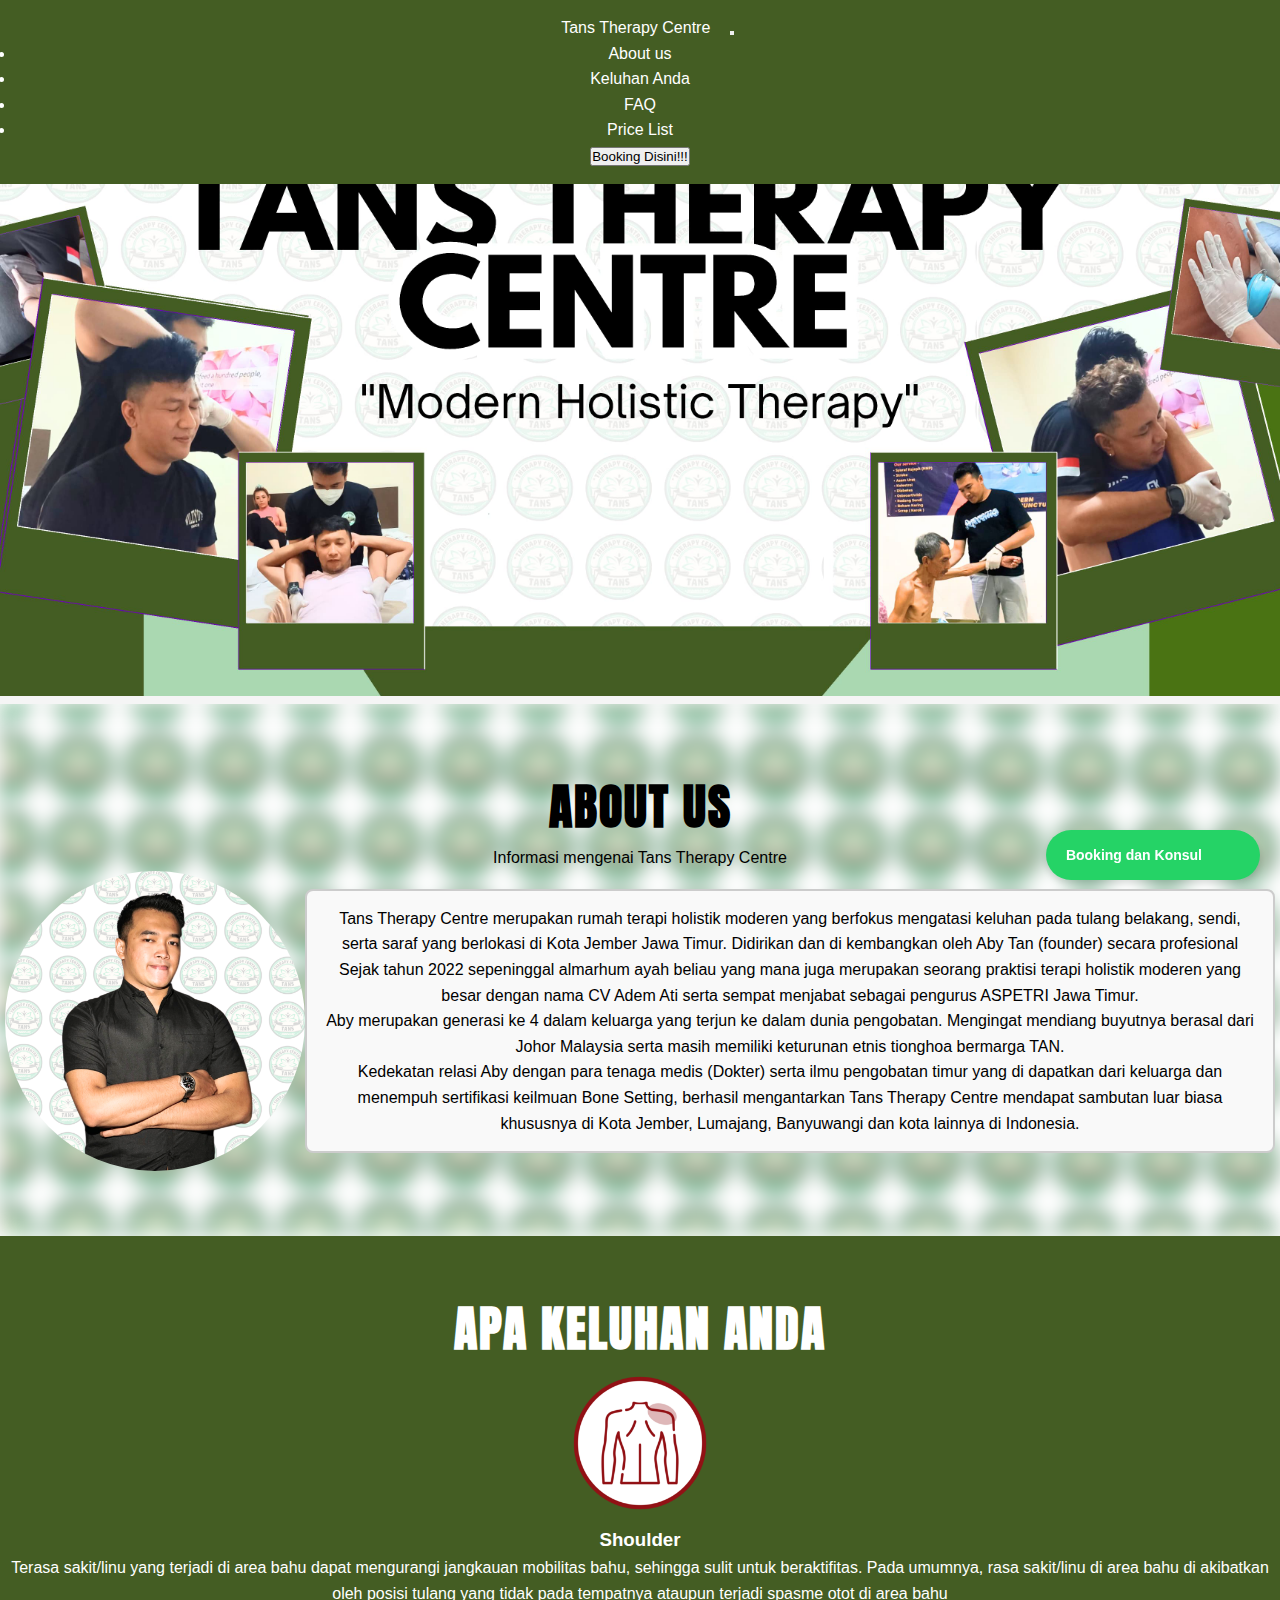
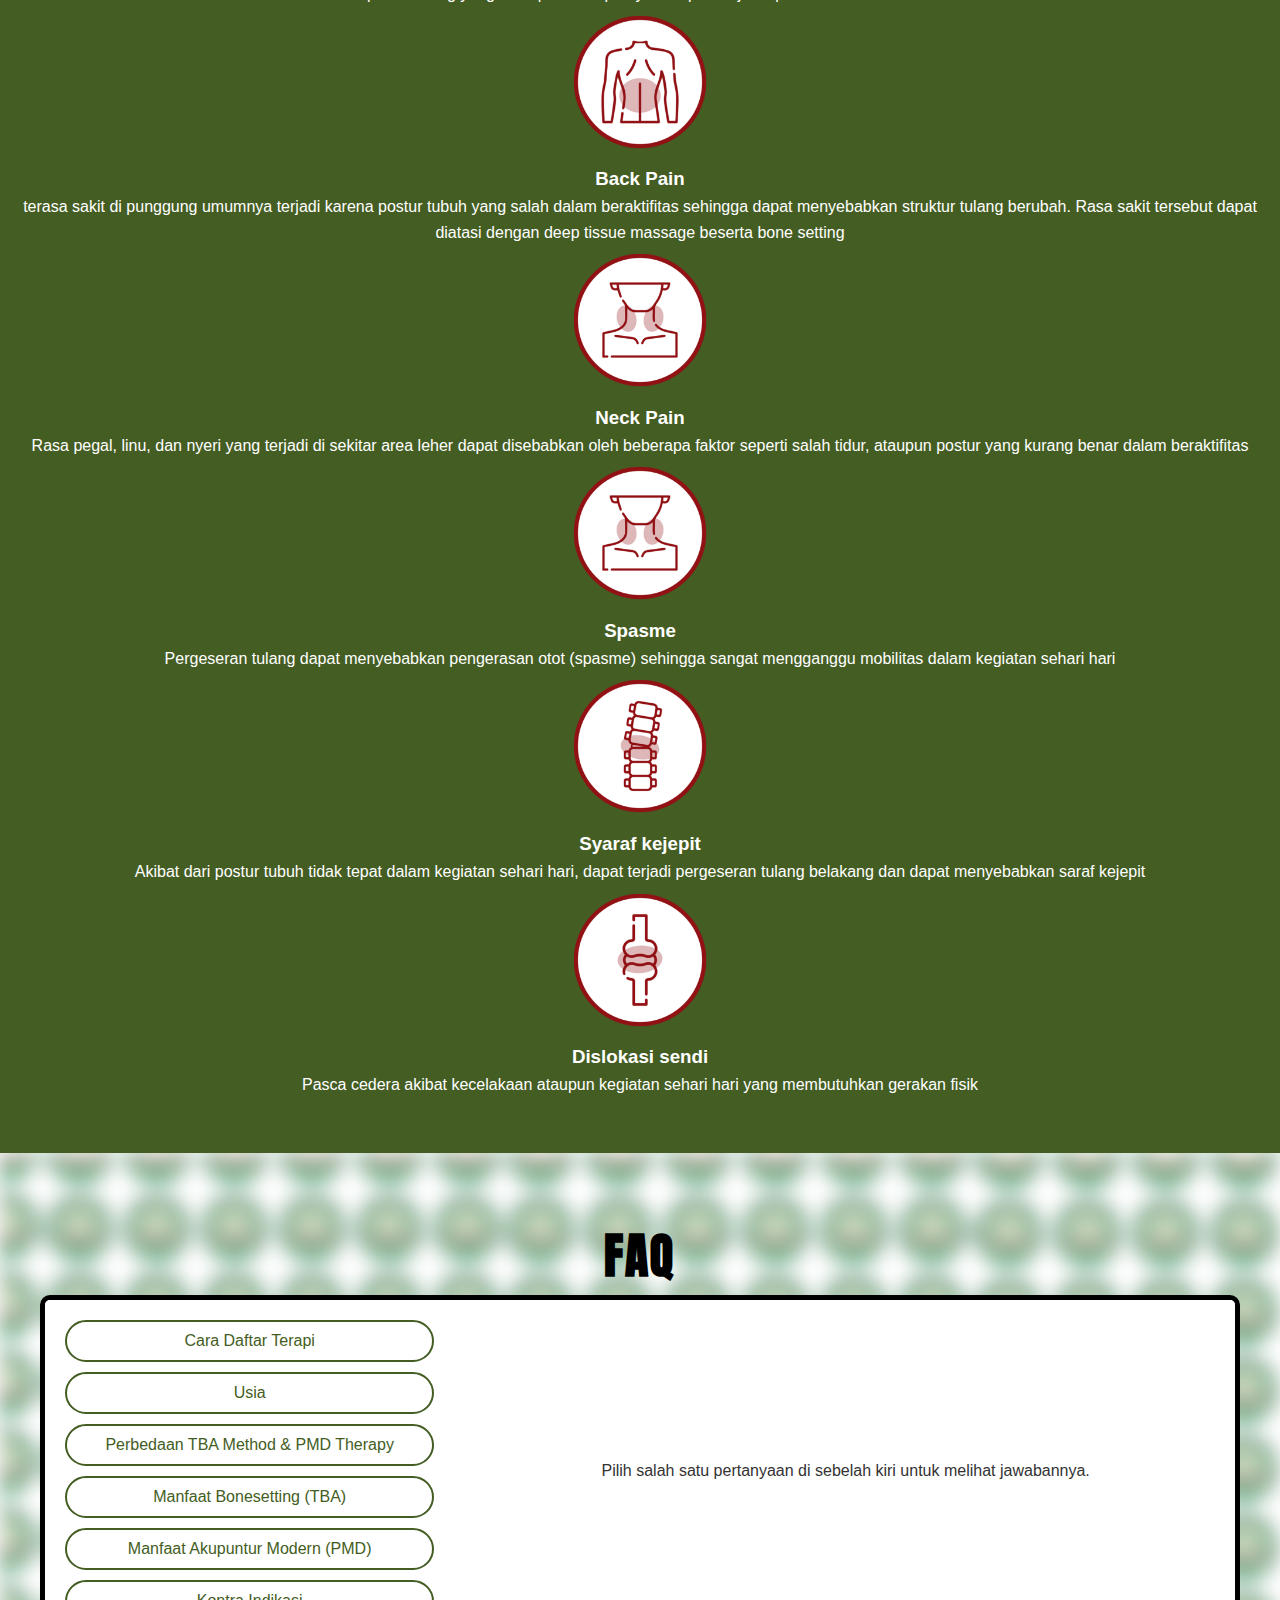
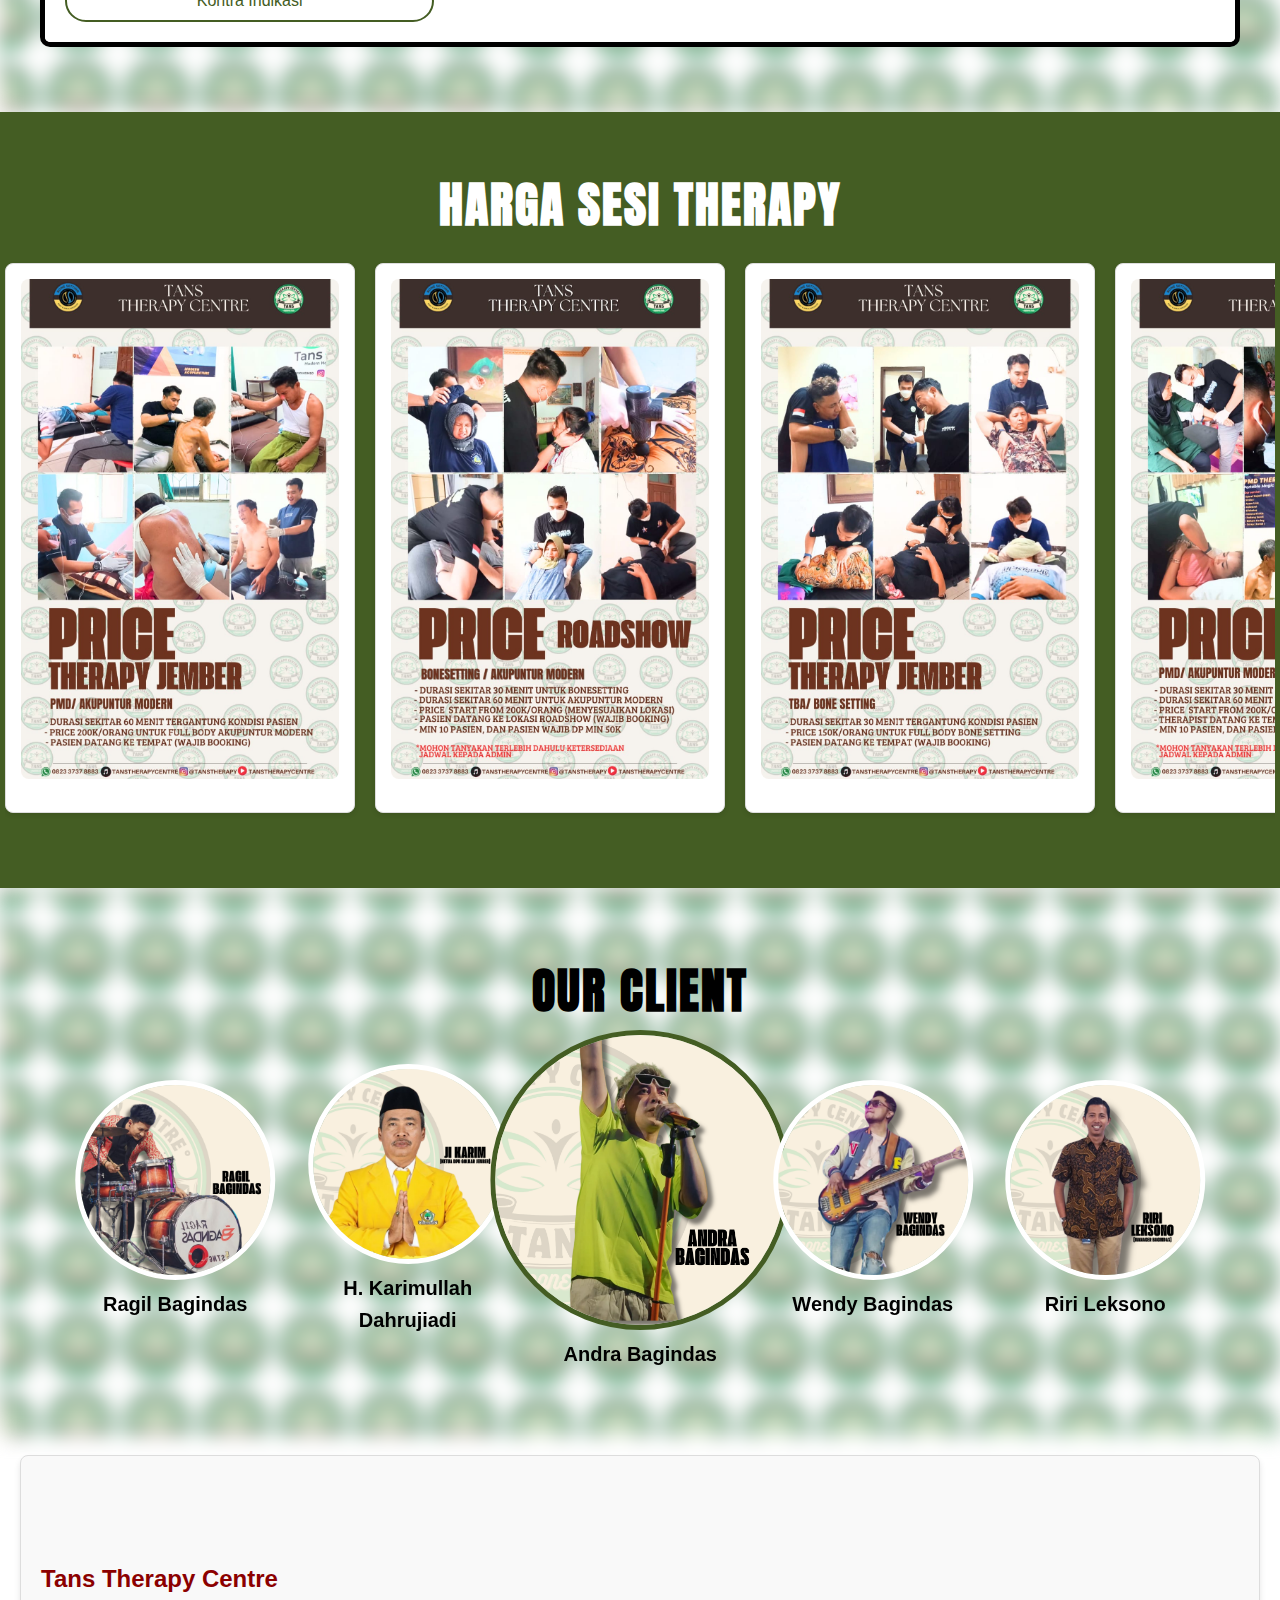
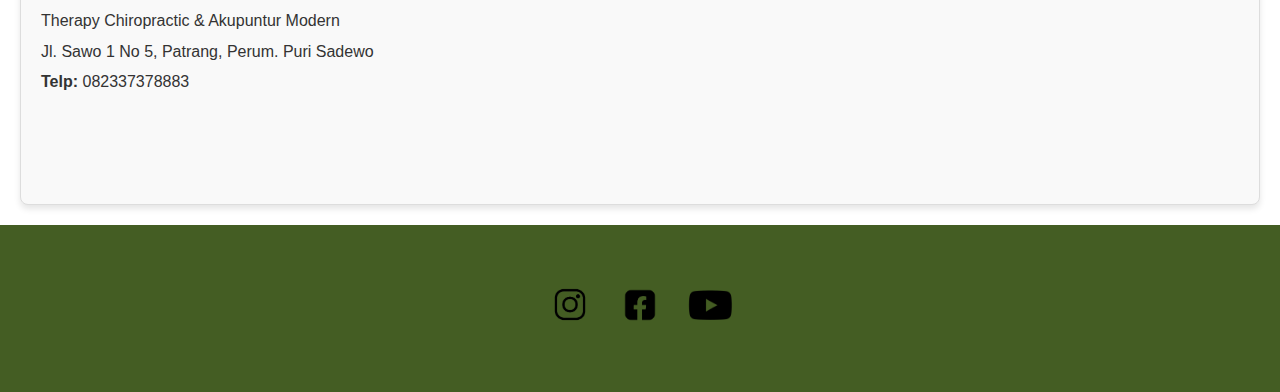
<file: index.html>
<!DOCTYPE html>
<html lang="en">
  <head>
    <meta charset="UTF-8" />
    <meta http-equiv="X-UA-Compatible" content="IE=edge" />
    <meta name="viewport" content="width=device-width, initial-scale=1.0" />
    <title>Tans Therapy Centre</title>
    <link
      href="https://cdn.jsdelivr.net/npm/bootstrap@5.0.0-beta3/dist/css/bootstrap.min.css"
      rel="stylesheet"
      integrity="sha384-eOJMYsd53ii+scO/bJGFsiCZc+5NDVN2yr8+0RDqr0Ql0h+rP48ckxlpbzKgwra6"
      crossorigin="anonymous"
    />
    <link
      rel="stylesheet"
      href="https://pro.fontawesome.com/releases/v5.10.0/css/all.css"
      integrity="sha384-AYmEC3Yw5cVb3ZcuHtOA93w35dYTsvhLPVnYs9eStHfGJvOvKxVfELGroGkvsg+p"
      crossorigin="anonymous"
    />

    <link href="https://fonts.googleapis.com/css2?family=Anton&display=swap" rel="stylesheet">
    <link rel="stylesheet" href="https://cdn.jsdelivr.net/npm/swiper@9/swiper-bundle.min.css"/>
    <link rel="stylesheet" href="style.css" />
  </head>
  <body>
    <!-- navigasi -->
    <nav class="navbar navbar-expand-lg navbar-dark shadow-lg fixed-top">
      <div class="container">
          <a class="navbar-brand" href="#">Tans Therapy Centre</a>
          <button
              class="navbar-toggler"
              type="button"
              data-bs-toggle="collapse"
              data-bs-target="#navbarText"
              aria-controls="navbarText"
              aria-expanded="false"
              aria-label="Toggle navigation"
          >
              <span class="navbar-toggler-icon"></span>
          </button>
          <div class="collapse navbar-collapse text-right" id="navbarText">
              <ul class="navbar-nav ms-auto mb-2 mb-lg-0">
                  <li class="nav-item">
                      <a class="nav-link" href="#About-us">About us</a>
                  </li>
                  <li class="nav-item">
                      <a class="nav-link" href="#Keluhan-Anda">Keluhan Anda</a>
                  </li>
                  <li class="nav-item">
                      <a class="nav-link" href="#FAQ">FAQ</a>
                  </li>
                  <li class="nav-item">
                      <a class="nav-link" href="#Price-List">Price List</a>
                  </li>
              </ul>
              <div class="d-grid gap-2 d-md-flex justify-content-md-end">
                  <button class="btn btn-light me-md-2" id="bookAppointmentButton" type="button">Booking Disini!!! </button>
              </div>
          </div>
      </div>
  </nav>

  <script src="https://cdn.jsdelivr.net/npm/bootstrap@5.3.0/dist/js/bootstrap.bundle.min.js"></script>
  <script>
      // Tambahkan event listener ke tombol
      document.getElementById("bookAppointmentButton").addEventListener("click", function() {
          // Pindahkan ke halaman di folder
          window.location.href = "bookappointment/index.html";
      });
  </script>
    <!-- banner -->
    <div class="banner">
      <img src="9.jpeg" alt="Banner Image">
    </div>
    <!-- tentang -->
    <div class="container-fluid pt-5 pb-5" id="About-us">
      <div class="container">
        <strong class="very-bold text-center">ABOUT US</strong>
        <p class="text-center">Informasi mengenai Tans Therapy Centre</p>
    
        <div class="d-flex flex-column flex-md-row align-items-md-center pt-5">
          <!-- Gambar -->
          <img src="pp.png" class="mb-3 mb-md-0 me-md-4" width="300" height="300" alt="Aby Tan" style="border-radius: 50%;">
          
          <!-- Teks dengan border -->
          <div class="bordered-text" style="border: 2px solid #ccc; padding: 15px; background-color: #f9f9f9; border-radius: 8px;">
            <p>
              Tans Therapy Centre merupakan rumah terapi holistik moderen  yang berfokus mengatasi  keluhan pada tulang belakang, sendi, serta saraf yang berlokasi di Kota Jember Jawa Timur. Didirikan dan di kembangkan oleh Aby Tan (founder) secara profesional Sejak tahun 2022 sepeninggal almarhum ayah beliau yang mana juga merupakan seorang praktisi terapi holistik moderen yang besar dengan nama CV Adem Ati serta sempat menjabat sebagai pengurus ASPETRI Jawa Timur.
            </p>
            <p>
              Aby merupakan generasi ke 4 dalam keluarga yang terjun ke dalam dunia pengobatan. Mengingat mendiang buyutnya berasal dari Johor Malaysia serta masih memiliki keturunan etnis tionghoa bermarga TAN.
            </p>
            <p>
              Kedekatan relasi Aby dengan para tenaga medis (Dokter) serta ilmu pengobatan timur yang di dapatkan dari keluarga dan menempuh sertifikasi keilmuan Bone Setting, berhasil mengantarkan Tans Therapy Centre mendapat sambutan luar biasa khususnya di Kota Jember, Lumajang, Banyuwangi dan kota lainnya di Indonesia.
            </p>
          </div>
        </div>
      </div>
    </div>                 
    <!-- layanan -->
    <div class="container-fluid pt-5 pb-5" id="Keluhan-Anda">
      <div class="container text-center">
        <strong class="very-lol">APA KELUHAN ANDA</strong>
        <div class="row pt-4">
          <div class="col-md-4">
            <span class="fa-6x"><img src="1.png" style="width: 150px; height: auto;" /></span>
            <h3 class="mt-3">Shoulder</h3>
            <p>
              Terasa sakit/linu yang terjadi di area bahu dapat mengurangi jangkauan mobilitas bahu, sehingga sulit untuk beraktifitas. Pada umumnya, rasa sakit/linu di area bahu di akibatkan oleh posisi tulang yang tidak pada tempatnya ataupun terjadi spasme otot di area bahu
            </p>
          </div>
        
          <div class="col-md-4">
            <span class="fa-6x"><img src="2.png" style="width: 150px; height: auto;" /></span>
            <h3 class="mt-3">Back Pain</h3>
            <p>
              terasa sakit di punggung umumnya terjadi karena postur tubuh yang salah dalam beraktifitas sehingga dapat menyebabkan struktur tulang berubah. Rasa sakit tersebut dapat diatasi dengan deep tissue massage beserta bone setting
            </p>
          </div>
        
          <div class="col-md-4">
            <span class="fa-6x"><img src="3.png" style="width: 150px; height: auto;" /></span>
            <h3 class="mt-3">Neck Pain</h3>
            <p>
              Rasa pegal, linu, dan nyeri yang terjadi di sekitar area leher dapat disebabkan oleh beberapa faktor seperti salah tidur, ataupun postur yang kurang benar dalam beraktifitas
            </p>
          </div>
        </div>
        
        <div class="row pt-4">
          <div class="col-md-4">
            <span class="fa-6x"><img src="4.png" style="width: 150px; height: auto;" /></span>
            <h3 class="mt-3">Spasme</h3>
            <p>
              Pergeseran tulang dapat menyebabkan pengerasan otot (spasme) sehingga sangat mengganggu mobilitas dalam kegiatan sehari hari
            </p>
          </div>
        
          <div class="col-md-4">
            <span class="fa-6x"><img src="5.png" style="width: 150px; height: auto;" /></span>
            <h3 class="mt-3">Syaraf kejepit</h3>
            <p>
              Akibat dari postur tubuh tidak tepat dalam kegiatan sehari hari, dapat terjadi pergeseran tulang belakang dan dapat menyebabkan saraf kejepit
            </p>
          </div>
        
          <div class="col-md-4">
            <span class="fa-6x"><img src="6.png" style="width: 150px; height: auto;" /></span>
            <h3 class="mt-3">Dislokasi sendi</h3>
            <p>
              Pasca cedera akibat kecelakaan ataupun kegiatan sehari hari yang membutuhkan gerakan fisik
            </p>
          </div>
        </div>
        </div>
      </div>
    </div>
    <!-- portofolio -->
    <div class="container-fluid pt-5 pb-5" id="FAQ">
      <div class="container text-center">
        <strong class="very-bold">FAQ</strong>
        <div class="faq-container">
          <div class="faq-buttons">
              <button onclick="showAnswer(0)">Cara Daftar Terapi</button>
              <button onclick="showAnswer(1)">Usia</button>
              <button onclick="showAnswer(2)">Perbedaan TBA Method & PMD Therapy</button>
              <button onclick="showAnswer(3)">Manfaat Bonesetting (TBA)</button>
              <button onclick="showAnswer(4)">Manfaat Akupuntur Modern (PMD)</button>
              <button onclick="showAnswer(5)">Kontra Indikasi</button>
          </div>
          <div class="faq-answer">
              <p id="answer-text">Pilih salah satu pertanyaan di sebelah kiri untuk melihat jawabannya.</p>
          </div>
          <div class="faq-label">
              <p></p>
          </div>
      </div>
      <script src="script.js"></script>
    </p>
              </div>
            </div>
          </div>
        </div>
      </div>
    </div>
    <script src="script.js"></script>
    <!-- tim -->
    <div class="container-fluid pt-5 pb-5" id="Price-List">
      <div class="container text-center">
        <strong class="very-lol">HARGA SESI THERAPY</strong>
        <div class="scroll-container">
          <div class="scroll-content">
            <div class="card text-center">
              <img src="12.jpeg" class="img-fluid" alt="Neck Shoulder Therapy">
              <h5></h5>
            </div>
    
            <div class="card text-center">
              <img src="11.jpeg" class="img-fluid" alt="Express Full Body">
              <h5></h5>
            </div>
    
            <div class="card text-center">
              <img src="13.jpeg" class="img-fluid" alt="Full Body Therapy">
              <h5></h5>
            </div>
    
            <div class="card text-center">
              <img src="14.jpeg" class="img-fluid" alt="Roadshow Therapy">
              <h5></h5>
            </div>
    
            <div class="card text-center">
              <img src="15.jpeg" class="img-fluid" alt="Knee Area Therapy">
              <h5></h5>
            </div>
          </div>
          <link rel="stylesheet" href="style.css">
    
          <script>
            function navigateTo(service) {
              window.location.href = `bookappointment/index.html?service=${service}`;
            }
          </script>
        </div>
      </div>
    </div>
    <!-- client -->
    <div class="container-fluid" id="Our-Client">
      <div class="container text-center">
          <strong class="very-bold">OUR CLIENT</strong>
          <div class="swiper-container">
              <div class="swiper-wrapper">
                  <div class="swiper-slide profile-card">
                      <img src="19.png" alt="Andra Bagindas">
                      <h3>Andra Bagindas</h3>
                  </div>
                  <div class="swiper-slide profile-card">
                      <img src="20.png" alt="Wendy Bagindas">
                      <h3>Wendy Bagindas</h3>
                  </div>
                  <div class="swiper-slide profile-card">
                      <img src="21.png" alt="Riri Leksono">
                      <h3>Riri Leksono</h3>
                  </div>
                  <div class="swiper-slide profile-card">
                      <img src="22.png" alt="Ragil Bagindas">
                      <h3>Ragil Bagindas</h3>
                  </div>
                  <div class="swiper-slide profile-card">
                      <img src="23.png" alt="H. Karimullah Dahrujiadi">
                      <h3>H. Karimullah Dahrujiadi</h3>
                  </div>
              </div>
          </div>
      </div>
  </div>
  <!-- Swiper JS -->
  <script src="https://cdn.jsdelivr.net/npm/swiper@9/swiper-bundle.min.js"></script>
  <script src="script1.js"></script>
    <!-- maps -->
    <div class="location-container">
      <div class="address">
        <h2>Tans Therapy Centre</h2>
        <p>Therapy Chiropractic & Akupuntur Modern</p>
        <p>Jl. Sawo 1 No 5, Patrang,  Perum. Puri Sadewo</p>
        <p><strong>Telp:</strong> 082337378883</p>
      </div>
      <div class="map">
        <iframe
          src="https://www.google.com/maps/embed?pb=!1m18!1m12!1m3!1d3949.693669711108!2d113.725974!3d-8.145534!2m3!1f0!2f0!3f0!3m2!1i1024!2i768!4f13.1!3m3!1m2!1s0x0%3A0x0!2zOMKwMDgnNDMuOSJTIDExM8KwNDMnMzMuNSJF!5e0!3m2!1sen!2sid!4v1234567890"
          width="100%"
          height="300"
          style="border:0;"
          allowfullscreen=""
          loading="lazy"
          referrerpolicy="no-referrer-when-downgrade">
        </iframe>
      </div>
    </div>
    <!-- kontak -->
    <div class="container-fluid client pt-5 pb-5">
      <div class="container text-center">
        <div class="row pt-4 gx-4 gy-4">
          <div class="col">
            <a href="https://www.instagram.com/tanstherapy/profilecard/?igsh=MWdyMWlpdzFoengwYg==" target="_blank">
              <img src="16.png" alt="Instagram" />
            </a>
          </div>
          <div class="col">
            <a href="https://www.facebook.com/profile.php?id=61556358546631&mibextid=ZbWKwL" target="_blank">
              <img src="17.png" alt="Facebook" />
            </a>
          </div>
          <div class="col">
            <a href="https://youtube.com/@tanstherapy?si=77sdygnep-eHwqS0" target="_blank">
              <img src="18.png" alt="YouTube" />
            </a>
          </div>
        </div>
      </div>
    </div>
    <div class="floating-button">
      <a href="https://wa.me/6282337378883" target="_blank" class="button">
        Booking dan Konsul
      </a>
    </div>
    </div>    
    </div>
  </body>
</html>
</file>
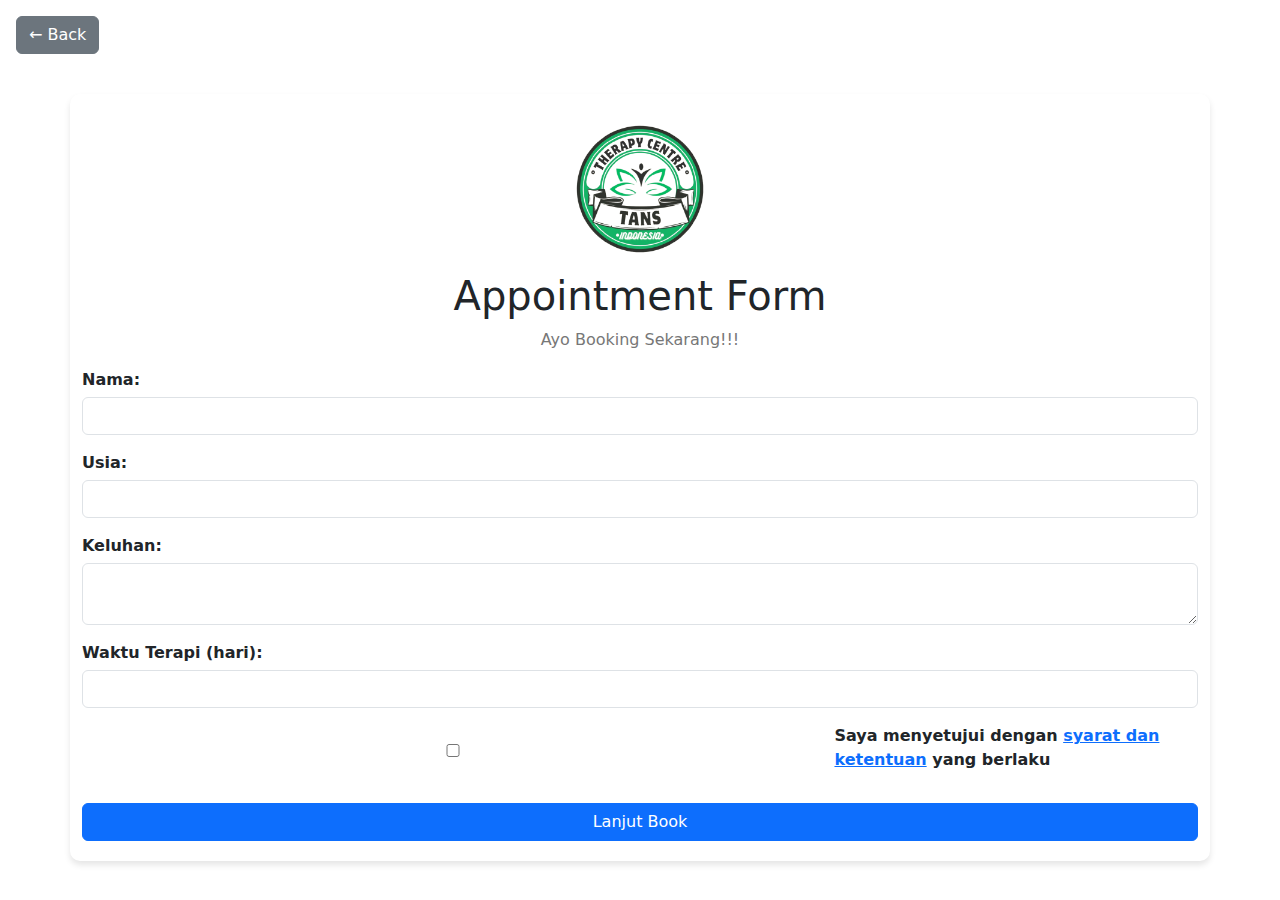
<file: bookappointment/index.html>
<!DOCTYPE html>
<html lang="en">
<head>
  <meta charset="UTF-8">
  <meta name="viewport" content="width=device-width, initial-scale=1.0">
  <title>Appointment Form</title>
  <link rel="stylesheet" href="styles.css">
  <link href="https://cdn.jsdelivr.net/npm/bootstrap@5.3.0/dist/css/bootstrap.min.css" rel="stylesheet">
</head>
<body>

  <button class="back-btn btn btn-secondary m-3" onclick="goBack()">← Back</button>

  <div class="container my-4">
    <div class="text-center">
      <img src="../10.png" alt="Logo" class="mb-2" style="width: 150px; height: auto;">
    </div>
    <h1 class="text-center">Appointment Form</h1>
    <p class="text-center">Ayo Booking Sekarang!!!</p>

    <div class="form-group mb-3">
      <label for="nama">Nama:</label>
      <input type="text" id="nama" class="form-control" required>
    </div>

    <div class="form-group mb-3">
      <label for="usia">Usia:</label>
      <input type="number" id="usia" class="form-control" required>
    </div>

    <div class="form-group mb-3">
      <label for="keluhan">Keluhan:</label>
      <textarea id="keluhan" class="form-control" required></textarea>
    </div>

    <div class="form-group mb-3">
      <label for="waktu">Waktu Terapi (hari):</label>
      <input type="text" id="waktu" class="form-control" required>
    </div>

    <div class="checkbox-group mb-3">
      <input type="checkbox" id="agreement" required>
      <label for="agreement">
        Saya menyetujui dengan <a href="#">syarat dan ketentuan</a> yang berlaku
      </label>
    </div>

    <!-- WhatsApp Button -->
    <a href="#" id="whatsapp-link" class="btn btn-primary w-100" target="_blank">Lanjut Book</a>
  </div>

  <script>
    function goBack() {
      window.history.back();
    }

    function updateDetails() {
      const kota = document.getElementById('kota').value;
      const JemberDetails = document.getElementById('Jember-details');
      
      // Hide both details boxes initially
      JemberDetails.style.display = "none";

      // Show the corresponding details based on selected city
      if (kota === "Klinik Jember") {
        JemberDetails.style.display = "block";
      }
    }

    // Function to update the WhatsApp link dynamically with form values
    document.getElementById('whatsapp-link').addEventListener('click', function(e) {
      e.preventDefault(); // Prevent the default link action

      const nama = document.getElementById('nama').value;
      const usia = document.getElementById('usia').value;
      const keluhan = document.getElementById('keluhan').value;
      const waktu = document.getElementById('waktu').value;
      
      if (nama && usia && keluhan && waktu) {
        // Encode form values for URL
        const message = `Booking!!!\n\nNama: ${nama}\nUsia: ${usia}\nKeluhan: ${keluhan}\nWaktu terapi: ${waktu}\n`;

        const phoneNumber = "6282337378883"; // Clinic phone number
        const whatsappURL = `https://wa.me/${phoneNumber}?text=${encodeURIComponent(message)}`;

        // Redirect to WhatsApp
        window.location.href = whatsappURL;
      } else {
        alert("Harap lengkapi semua field sebelum melanjutkan.");
      }
    });
  </script>

</body>
</html>
</file>
<file: style.css>
/* Mengatur margin, padding, dan box-sizing */
* {
  margin: 0;
  padding: 0;
  box-sizing: border-box;
}

body {
  font-family: Arial, sans-serif;
  line-height: 1.6;
  padding-top: 56px; /* Menyesuaikan dengan navbar fixed-top */
}

.navbar {
  position: fixed;
  top: 0;
  width: 100%;
  z-index: 1030;
  background-color: #445d23;
  color: #fff;
  padding: 10px;
}

.navbar a {
  color: #fff;
  text-decoration: none;
  margin: 0 15px;
}

.navbar a:hover {
  color: #ccc;
}

/* Style umum untuk banner */
.banner {
  width: 100%;
  height: auto;
  text-align: center;
  background-color: #f5f5f5; /* Tambahan latar belakang (opsional) */
  padding: 0; /* Hapus padding jika tidak dibutuhkan */
  overflow: hidden; /* Pastikan tidak ada elemen keluar area */
}

.banner img {
  max-width: 100%;
  height: auto;
}

/* Media query untuk perangkat kecil (mobile view) */
@media (max-width: 768px) {
  .banner {
    padding: 0; /* Tetap tanpa padding */
  }
}

/* Media query untuk perangkat yang lebih kecil (toolbar view) */
@media (max-width: 480px) {
  .banner {
    padding: 0; /* Tetap tanpa padding */
  }
}

.lingkaran {
  display: inline-block;
  border-radius: 50%;
  width: 150px;
  height: 150px;
  color: #fff;
  background-color: #dc3545;
  display: flex;
  align-items: center;
  justify-content: center;
  margin: 20px auto;
}

.lingkaran i {
  font-size: 40px;
}

.crop-img {
  object-fit: cover;
}

.tim img {
  width: 250px;
  border: 10px solid #cccccc;
}

a.social {
  display: inline-block;
  width: 40px;
  height: 40px;
  color: #fff;
  border-radius: 50%;
  background-color: #333;
  line-height: 40px;
  text-align: center;
}

.client img {
  max-height: 50px;
  height: auto;
}

.kontak {
  background: url("https://wallpaperaccess.com/full/1867010.jpg") no-repeat center center;
  background-size: cover;
  padding: 10% 0;
  color: #fff;
  text-align: center;
}

.container-fluid {
  padding: 50px 0;
}

h2 {
  font-size: 2.5rem;
  margin-bottom: 30px;
  color: #000000;
}

.faq-container {
  display: flex;
  flex-direction: row;
  justify-content: space-between;
  align-items: stretch;
  border: 5px solid #000000; /* Border luar container */
  border-radius: 10px;
  overflow: hidden; /* Untuk menjaga elemen di dalam tetap di dalam border */
  width: 100%;
  max-width: 1200px;
  margin: 0 auto; /* Pusatkan container */
  background-color: white; /* Pastikan area putih mencakup seluruh container */
}

.faq-buttons {
  display: flex;
  flex-direction: column;
  gap: 10px;
  background-color: #ffffff; /* Warna merah gelap */
  padding: 20px;
  box-shadow: none; /* Menghapus shadow karena sudah ada border luar */
  flex: 1; /* Atur proporsi lebar */
}

.faq-buttons button {
  background-color: white;
  color: #445d23;
  border: 2px solid #445d23;
  border-radius: 50px;
  padding: 10px 20px;
  font-size: 16px;
  cursor: pointer;
  transition: background-color 0.3s, color 0.3s;
}

.faq-buttons button:hover {
  background-color: #445d23;
  color: white;
}

.faq-answer {
  background-color: white;
  padding: 20px;
  flex: 2; /* Atur proporsi lebih besar untuk jawaban */
  min-width: 0; /* Hindari elemen melebihi ruang tersedia */
  border-left: 2px solid #ffffff; /* Garis pemisah dengan tombol */
  display: flex;
  align-items: center; /* Pusatkan secara vertikal */
  justify-content: center; /* Pusatkan secara horizontal */
}

.faq-answer p {
  margin: 0;
  font-size: 1rem;
  color: #333;
  text-align: center; /* Pusatkan teks di desktop */
}

#answer-text {
  white-space: pre-line;
}

@media (max-width: 768px) {
  .faq-container {
    flex-direction: column; /* Susunan kolom untuk mobile */
    text-align: center;
    border: none; /* Hilangkan border pada mode mobile */
  }

  .faq-answer {
    order: -1; /* Tempatkan jawaban di atas tombol */
    margin-bottom: 10px; /* Tambahkan jarak bawah */
    border-left: none;
    justify-content: flex-start; /* Pastikan teks berada di atas untuk mobile */
    align-items: flex-start; /* Pastikan teks berada di atas untuk mobile */
    text-align: center; /* Teks rata kiri di mobile */
  }

  .faq-answer p {
    text-align: center; /* Teks tetap rata kiri untuk mobile */
  }

  .faq-buttons {
    width: 100%;
    padding: 10px;
    border-bottom: 2px solid #445d23; /* Garis pemisah di bawah tombol */
  }

  #answer-text {
    white-space: pre-line;
  }
}

#FAQ {
  position: relative;
  padding: 60px 0;
}

#FAQ::before {
  content: "";
  background-image: url('24.jpeg'); /* Ganti dengan gambar wallpaper untuk About Us */
  background-size: 100%;
  background-repeat: no-repeat;
  background-position: center center;
  position: absolute;
  top: 0;
  left: 0;
  right: 0;
  bottom: 0;
  filter: blur(10px); /* Menambahkan efek blur */
  z-index: -1; /* Memastikan gambar blur di belakang konten */
}

.container {
  padding: 5px;
  text-align: center;
}

.title {
  color: #fff;
  font-size: 24px;
  margin-bottom: 20px;
}

.cards {
  display: flex;
  flex-wrap: wrap;
  justify-content: center;
  gap: 20px;
}

.card {
  background-color: #fff;
  border-radius: 10px;
  box-shadow: 0 4px 6px rgba(0, 0, 0, 0.1);
  padding: 20px;
  width: 300px;
  text-align: center;
}

.card h3 {
  font-size: 18px;
  margin-bottom: 10px;
  color: #8b0000;
}

.card p {
  font-size: 14px;
  margin: 10px 0;
  color: #555;
}

.price {
  font-size: 24px;
  font-weight: bold;
  margin: 15px 0;
  color: #8b0000;
}

.button {
  display: inline-block;
  padding: 10px 20px;
  background-color: #8b0000;
  color: #fff;
  text-decoration: none;
  border-radius: 5px;
  font-size: 16px;
}

.button:hover {
  background-color: #a50000;
}

.scroll-container {
  overflow-x: auto;
  white-space: nowrap;
  padding: 20px 0;
}

.scroll-content {
  display: inline-flex;
  gap: 20px;
}

.card {
  display: inline-block;
  width: 350px;
  height: 550px;
  text-align: center;
  border: 1px solid #ddd;
  padding: 15px;
  border-radius: 8px;
  box-shadow: 0 2px 5px rgba(0, 0, 0, 0.1);
}

.card img {
  width: 100%;
  height: 500px;
  object-fit: cover;
  margin-bottom: 10px;
  border-radius: 8px;
}

.card h5 {
  margin: 10px 0;
  font-size: 18px;
}

.card p {
  font-size: 14px;
  margin: 5px 0;
}

.floating-button {
  position: fixed;
  bottom: 20px;
  right: 20px;
  z-index: 1000;
}

.button {
  display: flex;
  align-items: center;
  background-color: #25D366; /* Warna hijau WhatsApp */
  color: #fff;
  text-decoration: none;
  padding: 10px 20px;
  border-radius: 50px;
  font-size: 14px;
  font-weight: bold;
  box-shadow: 0 4px 6px rgba(0, 0, 0, 0.1);
}

.button::after {
  content: ' ';
  background: url('https://upload.wikimedia.org/wikipedia/commons/6/6b/WhatsApp.svg') no-repeat center center;
  background-size: 20px;
  width: 30px;
  height: 30px;
  margin-left: 8px;
}

.button:hover {
  background-color: #445d23;
}

.location-container {
  display: flex;
  align-items: center;
  justify-content: space-between;
  margin: 20px;
  padding: 20px;
  border: 1px solid #ddd;
  border-radius: 8px;
  box-shadow: 0 4px 6px rgba(0, 0, 0, 0.1);
  background-color: #f9f9f9;
}

.address {
  width: 45%;
  color: #333;
}

.address h2 {
  font-size: 24px;
  color: #8b0000;
  margin-bottom: 10px;
}

.address p {
  font-size: 16px;
  margin: 5px 0;
}

.map {
  width: 50%;
}

.map iframe {
  width: 100%;
  height: 300px;
  border-radius: 8px;
  border: none;
}

#About-us {
  position: relative;
  padding: 60px 0;
}

#About-us::before {
  content: "";
  background-image: url('24.jpeg'); /* Ganti dengan gambar wallpaper untuk About Us */
  background-size: 100%;
  background-repeat: no-repeat;
  background-position: center center;
  position: absolute;
  top: 0;
  left: 0;
  right: 0;
  bottom: 0;
  filter: blur(10px); /* Menambahkan efek blur */
  z-index: -1; /* Memastikan gambar blur di belakang konten */
}

/* Background untuk Keluhan Anda */
#Keluhan-Anda {
  background-color: #445d23; /* Ganti dengan warna yang diinginkan (misalnya biru) */
  color: white; /* Warna teks putih agar kontras dengan latar belakang */
  padding: 50px 0;
}

/* Background untuk Price List */
#Price-List {
  background-color: #445d23; /* Ganti dengan warna yang diinginkan (misalnya hijau) */
  color: white; /* Warna teks putih agar kontras dengan latar belakang */
  padding: 50px 0;
}

.d-flex {
  display: flex;
  flex-direction: column; /* Default untuk layar kecil (mobile) */
  align-items: center; /* Pastikan konten berada di tengah secara horizontal */
  justify-content: center; /* Pastikan konten berada di tengah secara vertikal */
  min-height: 0vh; /* Membuat elemen memenuhi tinggi layar */
}

@media (min-width: 768px) {
  .d-flex {
    flex-direction: row; /* Berubah menjadi baris untuk layar besar */
    align-items: center; /* Konten tetap vertikal tengah */
  }
}

html, body {
  overflow-x: hidden; /* Menyembunyikan scroll horizontal */
}

.scroll-container {
  overflow-x: auto;
  white-space: nowrap;
  padding: 20px 0;
}

/* Container utama untuk ikon */
.client {
    background-color: #445d23; /* Warna latar belakang (opsional) */
}

/* Mengatur tata letak ikon */
.client .row {
    display: flex;
    justify-content: center;
    align-items: center;
    gap: 20px; /* Jarak antar ikon */
}

/* Mengatur ukuran ikon */
.client .col img {
    width: 50px; /* Lebar seragam ikon */
    height: 50px; /* Tinggi seragam ikon */
    object-fit: contain; /* Memastikan gambar tidak terdistorsi */
    transition: transform 0.3s ease-in-out; /* Efek transisi saat hover */
}

/* Style dasar untuk desktop (ukuran besar) */
.swiper-container {
  width: 35%;
  max-width: 1100px; /* Membatasi lebar maksimal kontainer */
  margin: 0 auto; /* Memusatkan slider */
  overflow: visible; /* Membiarkan overflow terlihat */
}

.swiper-wrapper {
  display: flex;
  align-items: center; /* Membuat elemen tetap terpusat secara vertikal */
}

.swiper-slide {
  display: flex;
  flex-direction: column;
  align-items: center;
  justify-content: center;
  padding: 0; /* Mengurangi padding antar elemen agar lebih rapat */
  margin: 0; /* Mengurangi margin antar elemen */
}

.profile-card {
  text-align: center;
}

.profile-card img {
  width: 200px; /* Ukuran gambar untuk desktop */
  height: 200px;
  border-radius: 50%; /* Membuat gambar bulat */
  object-fit: cover;
  border: 5px solid #ffffff; /* Border putih untuk gambar */
  margin-bottom: 8px; /* Mengurangi margin bawah gambar */
}

.profile-card h3 {
  margin: 0;
  font-size: 20px; /* Ukuran font untuk desktop */
  color: #000000; /* Agar teks terlihat jelas */
}

.swiper-slide-active img {
  width: 300px; /* Ukuran gambar lebih besar pada slide aktif */
  height: 300px;
  border: 5px solid #445d23; /* Border hijau untuk gambar aktif */
}

.swiper-slide-active {
  transform: scale(1.1); /* Memperbesar gambar aktif */
}

/* Responsif untuk mobile */
@media (max-width: 768px) {
  .swiper-container {
    width: 100%; /* Lebar slider lebih besar pada mobile */
    max-width: 100%; /* Memastikan lebar maksimal 100% */
  }

  .profile-card img {
    width: 100px; /* Ukuran gambar lebih kecil untuk mobile */
    height: 100px;
    margin-bottom: 5px;
  }

  .profile-card h3 {
    font-size: 12px; /* Ukuran font lebih kecil untuk mobile */
  }

  .swiper-slide-active img {
    width: 200px; /* Gambar aktif lebih kecil untuk mobile */
    height: 200px;
  }

  .swiper-slide-active {
    transform: scale(1.05); /* Sedikit memperbesar gambar aktif pada mobile */
  }
}


#Our-Client {
  position: relative;
  padding: 60px 0;
}

#Our-Client::before {
  content: "";
  background-image: url('24.jpeg'); /* Ganti dengan gambar wallpaper untuk About Us */
  background-size: 100%;
  background-repeat: no-repeat;
  background-position: center center;
  position: absolute;
  top: 0;
  left: 0;
  right: 0;
  bottom: 0;
  filter: blur(10px); /* Menambahkan efek blur */
  z-index: -1; /* Memastikan gambar blur di belakang konten */
}

.very-bold {
  font-family: 'Anton', sans-serif;
  font-weight: 900;
  font-size: 48px;
  letter-spacing: 2px;
  color: #000;
}

/* Responsif untuk mobile */
@media (max-width: 768px) {
  .very-bold {
    font-family: 'Anton', sans-serif;
    font-weight: 800;
    font-size: 25px;
    letter-spacing: 2px;
    color: #000;
  }
}

.very-lol {
  font-family: 'Anton', sans-serif;
  font-weight: 900;
  font-size: 48px;
  letter-spacing: 2px;
  color: #ffffff;
}

/* Responsif untuk mobile */
@media (max-width: 768px) {
  .very-lol {
    font-family: 'Anton', sans-serif;
    font-weight: 800;
    font-size: 25px;
    letter-spacing: 2px;
    color: #ffffff;
  }
}
</file>
<file: bookappointment/styles.css>
body {
  font-family: Arial, sans-serif;
  background-color: #f5f5f5;
  margin: 0;
  padding: 0;
}

.container {
  max-width: 600px;
  margin: 50px auto;
  background: #fff;
  padding: 20px;
  border-radius: 10px;
  box-shadow: 0 4px 6px rgba(0, 0, 0, 0.1);
  text-align: center;
}

.logo {
  margin-bottom: 20px;
}

.logo img {
  max-width: 100px;
}

h1 {
  font-size: 24px;
  margin-bottom: 5px;
}

p {
  color: #777;
  margin-bottom: 20px;
}

.form-group {
  margin-bottom: 15px;
  text-align: left;
}

label {
  display: block;
  margin-bottom: 5px;
  font-weight: bold;
}

select, input {
  width: 100%;
  padding: 10px;
  border: 1px solid #ccc;
  border-radius: 5px;
}

.details-box {
  background: #f9f9f9;
  padding: 10px;
  border: 1px solid #ccc;
  border-radius: 5px;
  text-align: left;
  font-size: 14px;
}

.checkbox-group {
  display: flex;
  align-items: center;
  margin-top: 10px;
  text-align: left;
}

.checkbox-group input {
  margin-right: 10px;
}

.btn {
  display: inline-block;
  background-color: #800000;
  color: #fff;
  padding: 10px 20px;
  border: none;
  border-radius: 5px;
  cursor: pointer;
  font-size: 16px;
  margin-top: 10px;
}

.btn:hover {
  background-color: #990000;
}
</file>
